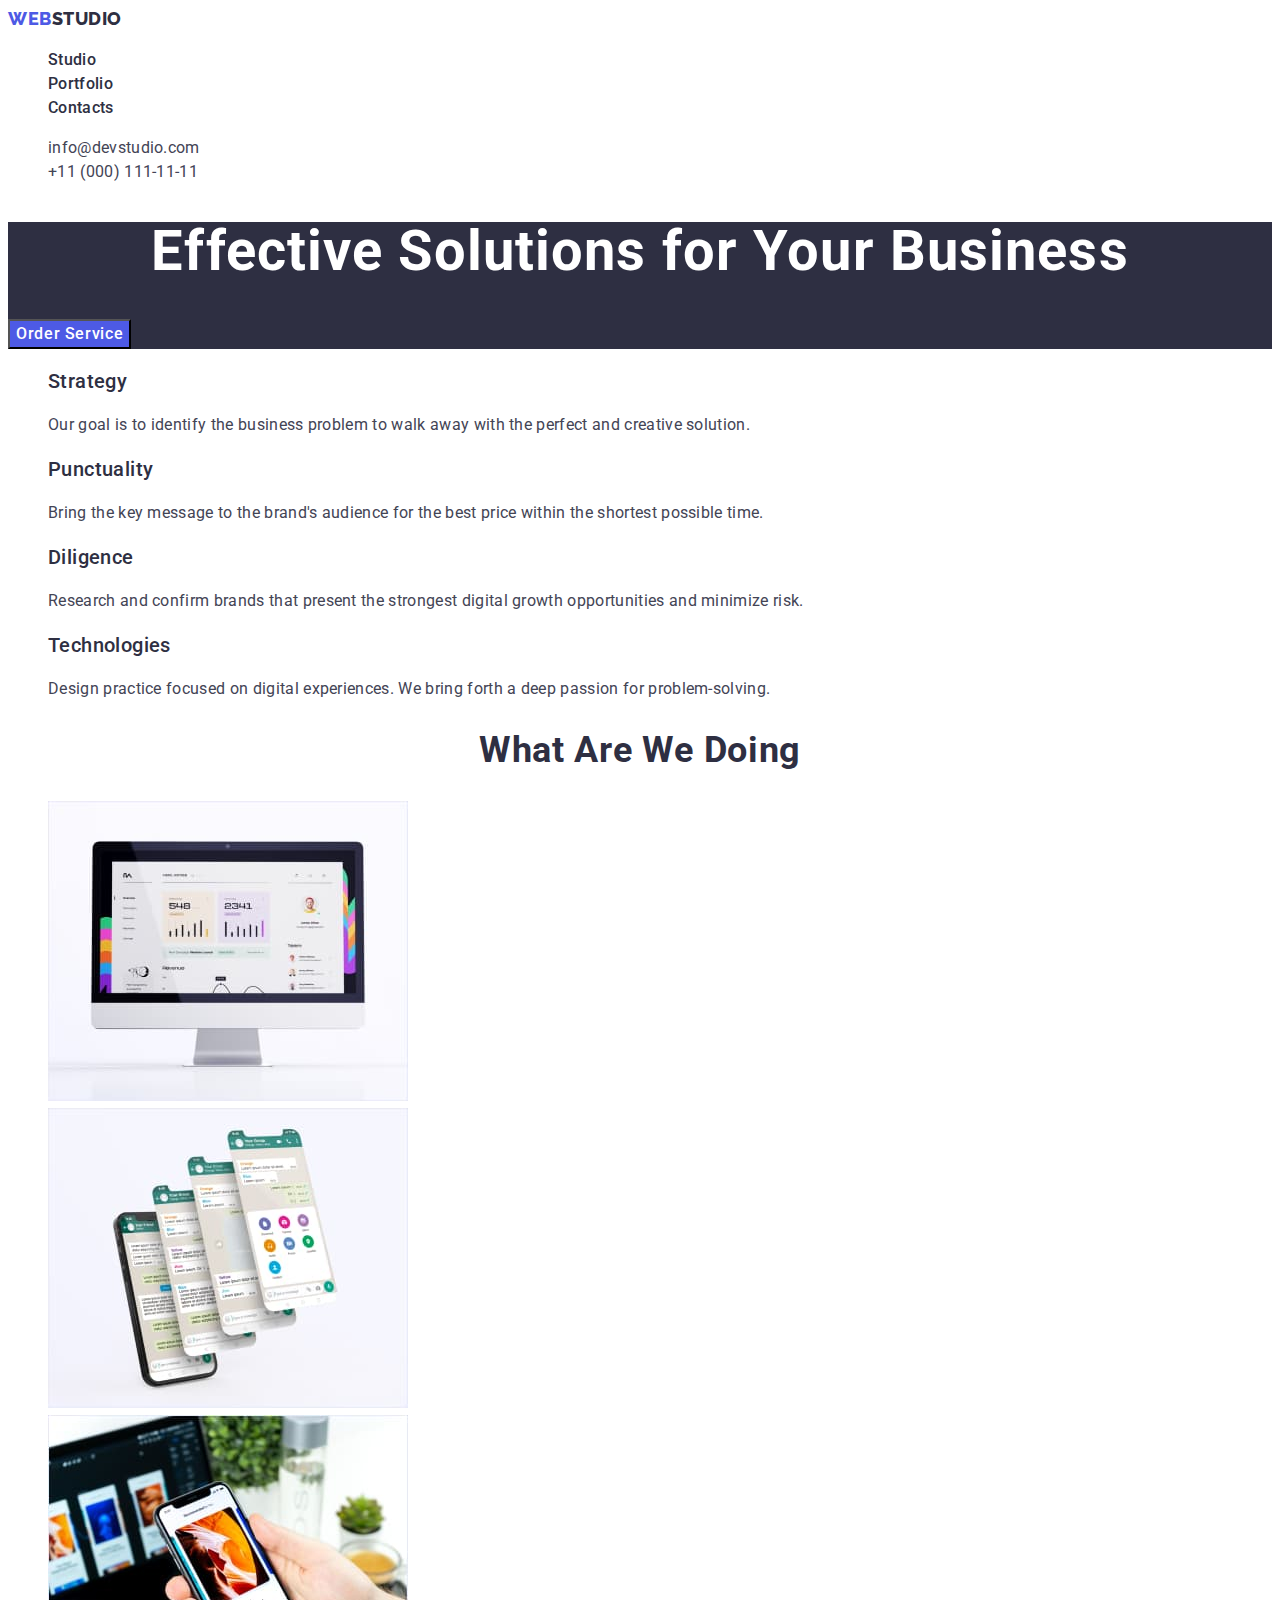
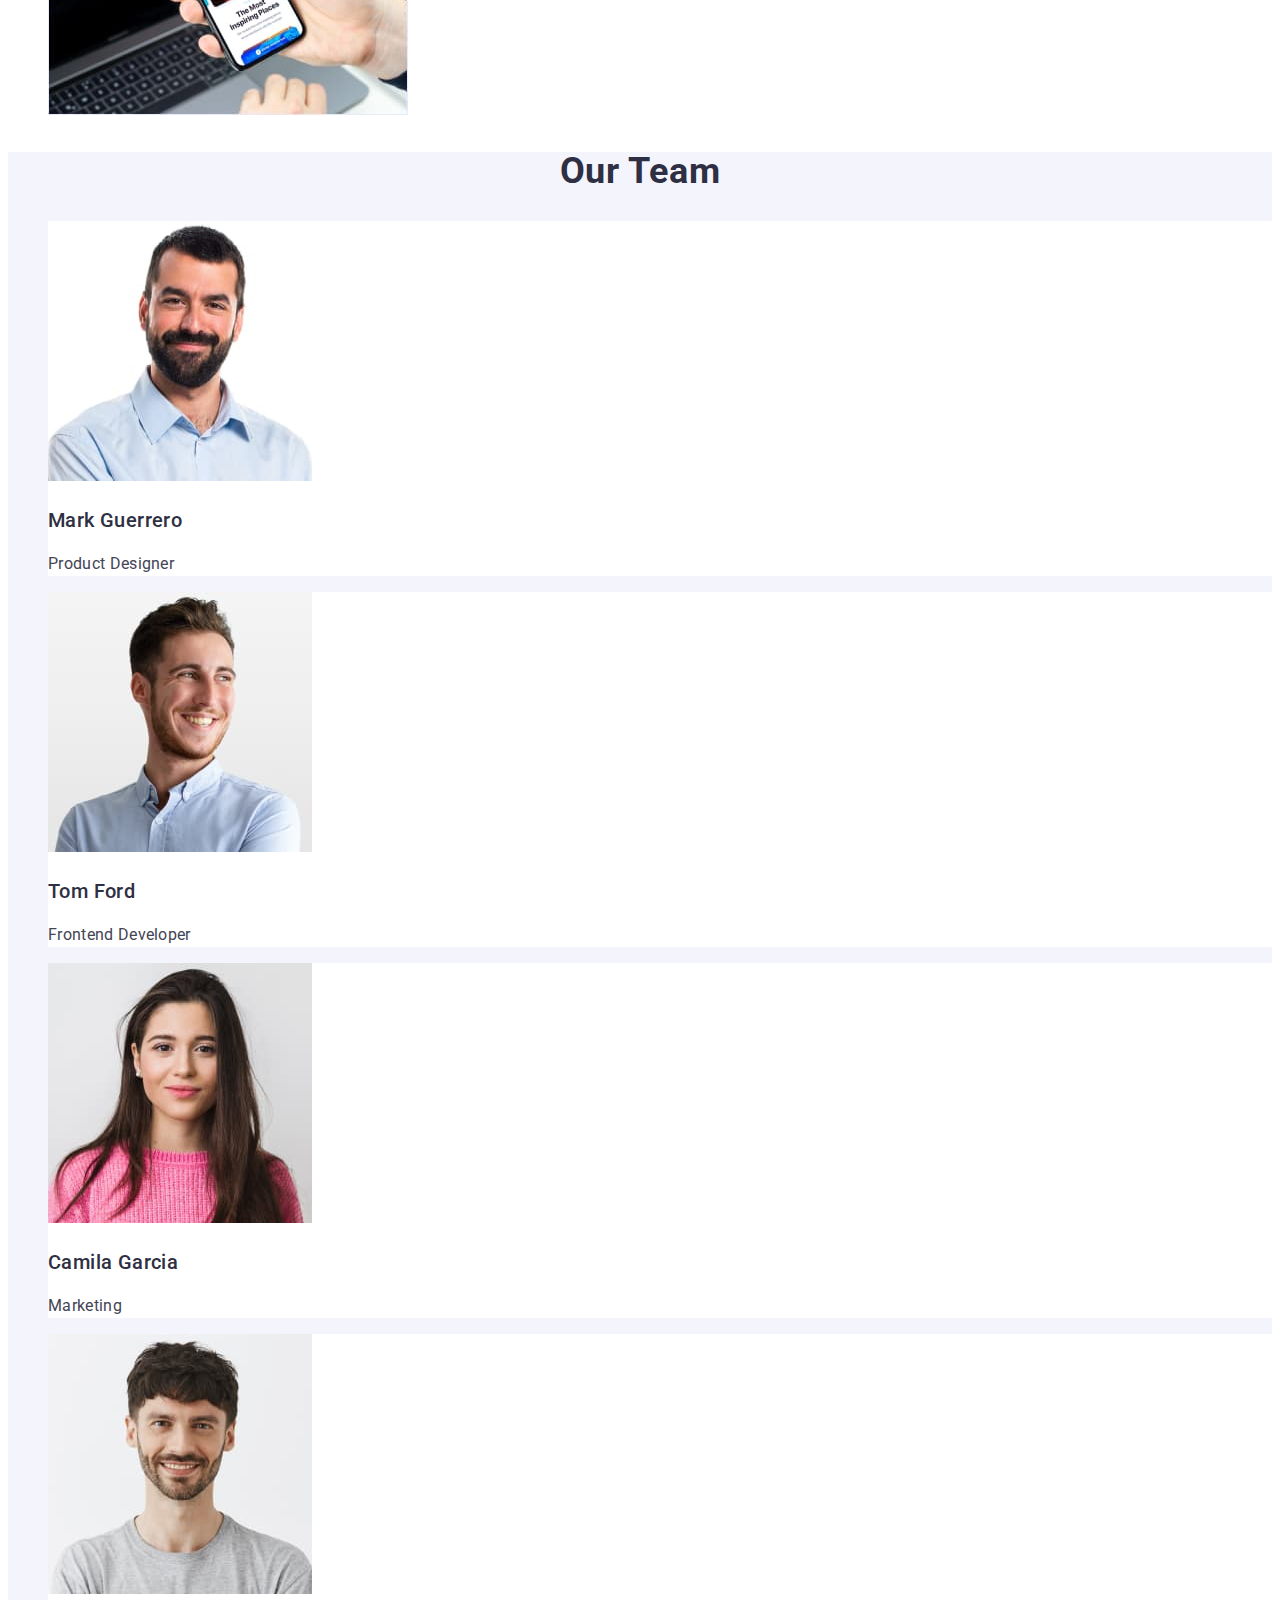
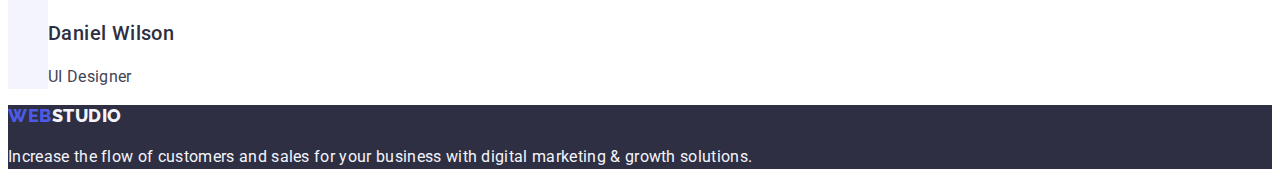
<file: index.html>
<!DOCTYPE html>

<html lang="en">

<head>
    <meta charset="UTF-8">
    <meta http-equiv="X-UA-Compatible" content="IE=edge">
    <meta name="viewport" content="width=device-width, initial-scale=1.0">
    <title>WebStudio</title>

    <link rel="preconnect" href="https://fonts.googleapis.com">
    <link rel="preconnect" href="https://fonts.gstatic.com" crossorigin>
    <link href="https://fonts.googleapis.com/css2?family=Raleway:wght@800&family=Roboto:wght@400;500;700&display=swap"
        rel="stylesheet">

    <link rel="stylesheet" href="./css/styles.css">
</head>

<body>
    <header class="page-header">
        <nav class="page-nav">
            <a href="./index.html" class="logo link">Web<span class="logo-part-dark">Studio</span></a>
            <ul class="menu list">
                <li class="menu-item"><a class="menu-link link" href="./index.html">Studio</a></li>
                <li class="menu-item"><a class="menu-link link" href="./portfolio.html">Portfolio</a></li>
                <li class="menu-item"><a class="menu-link link" href="">Contacts</a></li>

            </ul>
        </nav>
        <address class="contact-ifo link">
            <ul class="contact-info-list list">
                <li class="contact-item"><a class="contact-info-item link"
                        href="mailto:info@devstudio.com">info@devstudio.com</a>
                </li>
                <li class="contact-item"><a class="contact-info-item link" href="tel:+110001111111">+11 (000)
                        111-11-11</a>
                </li>
            </ul>
        </address>
    </header>

    <main class="page-content">


        <section class="hero">
            <h1 class="page-main-title">Effective Solutions for Your Business</h1>
            <button class="order-button" type="button">Order Service</button>
        </section>

        <section class="our-advantages-section">

            <h2 class="hidden-title" hidden>Our advantages</h2>

            <ul class="our-advantages-list list">

                <li class="advantages-list-item">

                    <h3 class="description-title">Strategy</h3>

                    <p class="description-text">Our goal is to identify the business
                        problem to walk away with the perfect and creative solution. </p>
                </li>
                <li class="advantages-list-item">

                    <h3 class="description-title">Punctuality</h3>

                    <p class="description-text">Bring the key message to the brand's audience for the best price within
                        the shortest possible
                        time.
                    </p>
                </li>
                <li class="advantages-list-item">
                    <h3 class="description-title">Diligence</h3>
                    <p class="description-text">Research and confirm brands that present the strongest digital growth
                        opportunities and minimize
                        risk.</p>
                </li>
                <li class="advantages-list-item">
                    <h3 class="description-title">Technologies</h3>
                    <p class="description-text">Design practice focused on digital experiences. We bring forth a deep
                        passion for problem-solving.
                    </p>
                </li>
            </ul>
        </section>

        <section class="our-services-section">
            <h2 class="section-title">What are we doing</h2>

            <ul class="our-services-list list">
                <li class="our-services-list-item"><img src="./images/what_we_are_doing/screen.jpg"
                        alt="computer screen" width="360" height="300">
                </li>
                <li class="our-services-list-item"><img src="./images/what_we_are_doing/phone.jpg" alt="smartphone"
                        width="360" height="300"></li>
                <li class="our-services-list-item"><img src="./images/what_we_are_doing/laptop.jpg"
                        alt="laptop and smartphone" width="360" height="300">
                </li>

            </ul>
        </section>
        <section class="our-team-section">
            <h2 class="section-title">Our Team</h2>

            <ul class="our-team-list list">
                <li class="our-team-list-item card">
                    <img src="./images/our_tem/mark_guerrero.jpg" alt="Mark Guerrero. Product Designer." width="264"
                        height="260">
                    <h3 class="description-title">Mark Guerrero</h3>
                    <p class="description-text">Product Designer</p>
                </li>
                <li class="our-team-list-item card">
                    <img src="./images/our_tem/tom_ford.jpg" alt="Tom Ford. Frontend Developer." width="264"
                        height="260">
                    <h3 class="description-title">Tom Ford</h3>
                    <p class="description-text">Frontend Developer</p>
                </li>
                <li class="our-team-list-item card">
                    <img src="./images/our_tem/camila_garcia.jpg" alt="Camila Garcia. Marketing." width="264"
                        height="260">
                    <h3 class="description-title">Camila Garcia</h3>
                    <p class="description-text">Marketing</p>
                </li>
                <li class="our-team-list-item card">
                    <img src="./images/our_tem/daniel_wilson.jpg" alt="Daniel Wilson. UI Designer." width="264"
                        height="260">
                    <h3 class="description-title">Daniel Wilson</h3>
                    <p class="description-text">UI Designer</p>
                </li>
            </ul>
        </section>

    </main>

    <footer class="page-footer">
        <a href="./index.html" class="logo link">Web<span class="logo-part-light">Studio</span></a>
        <p class="footer-text">Increase the flow of customers and sales for your
            business with digital marketing & growth solutions.</p>
    </footer>
</body>

</html>
</file>
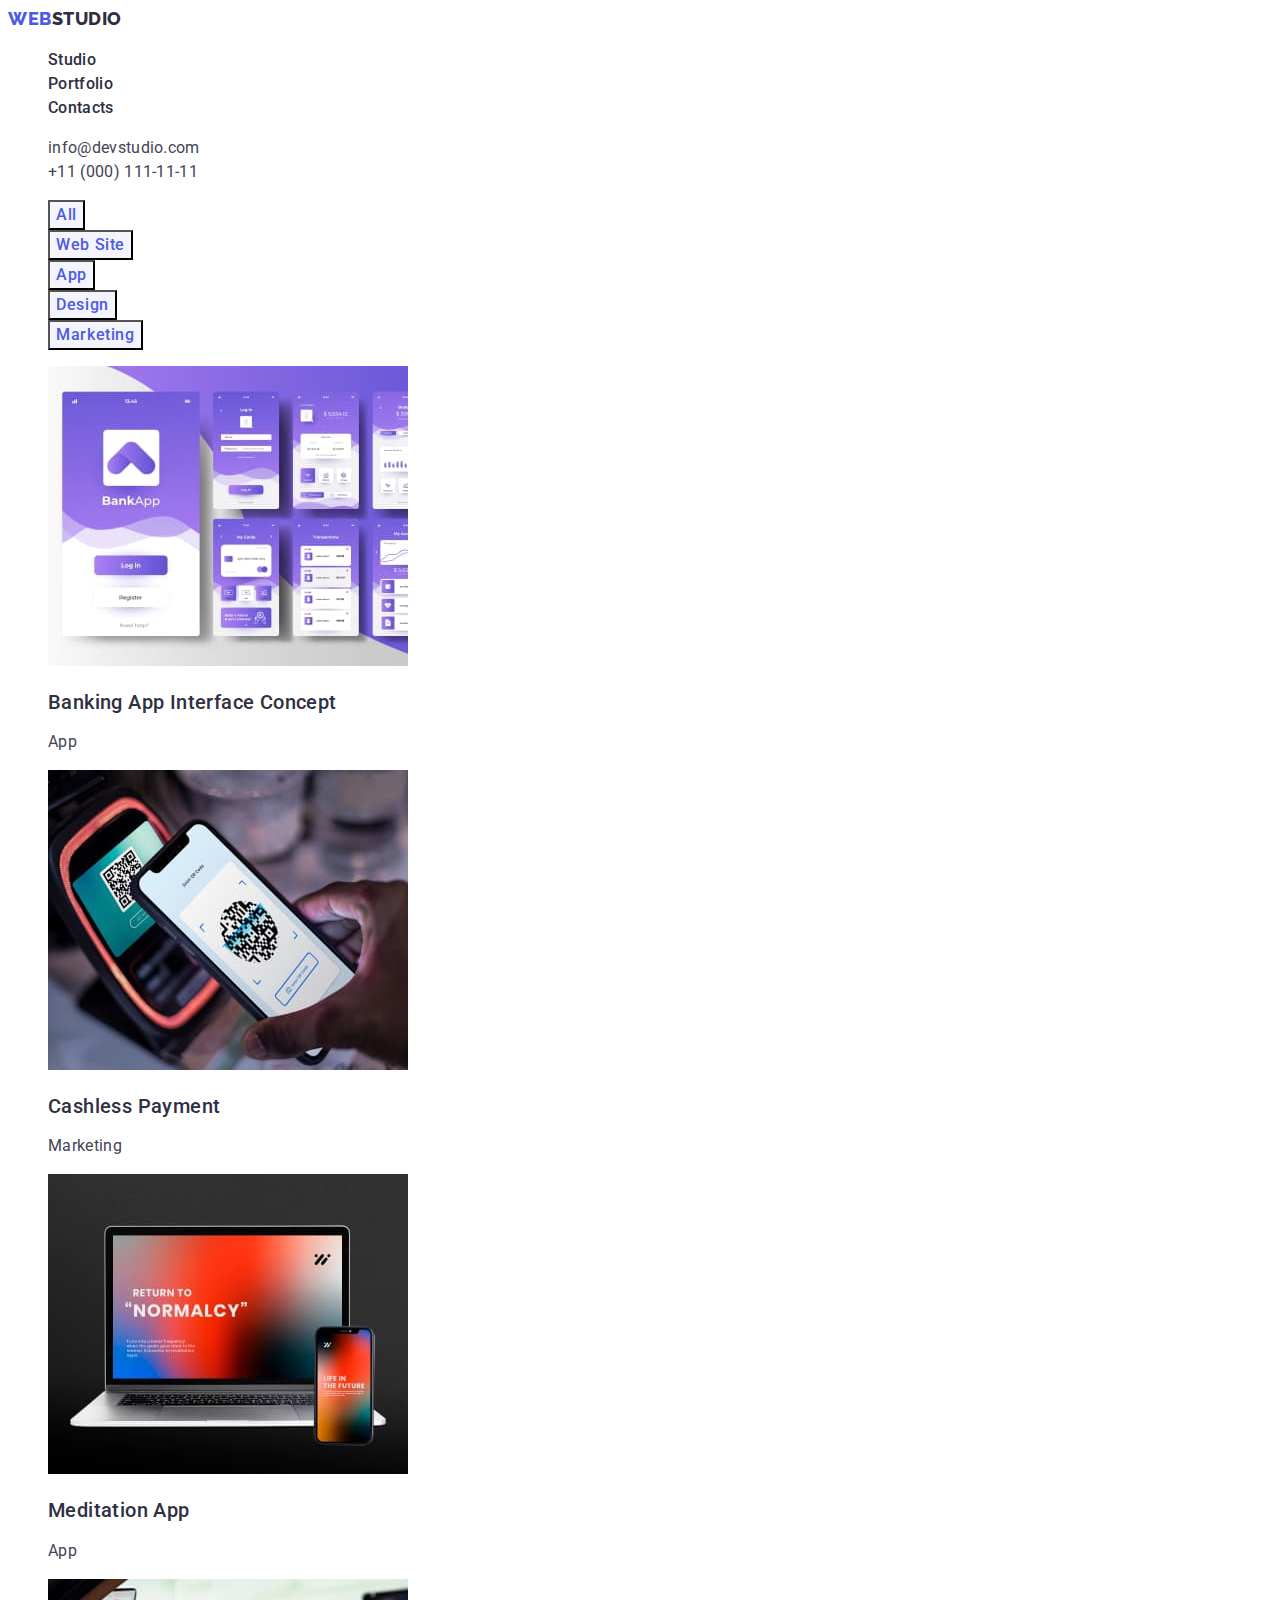
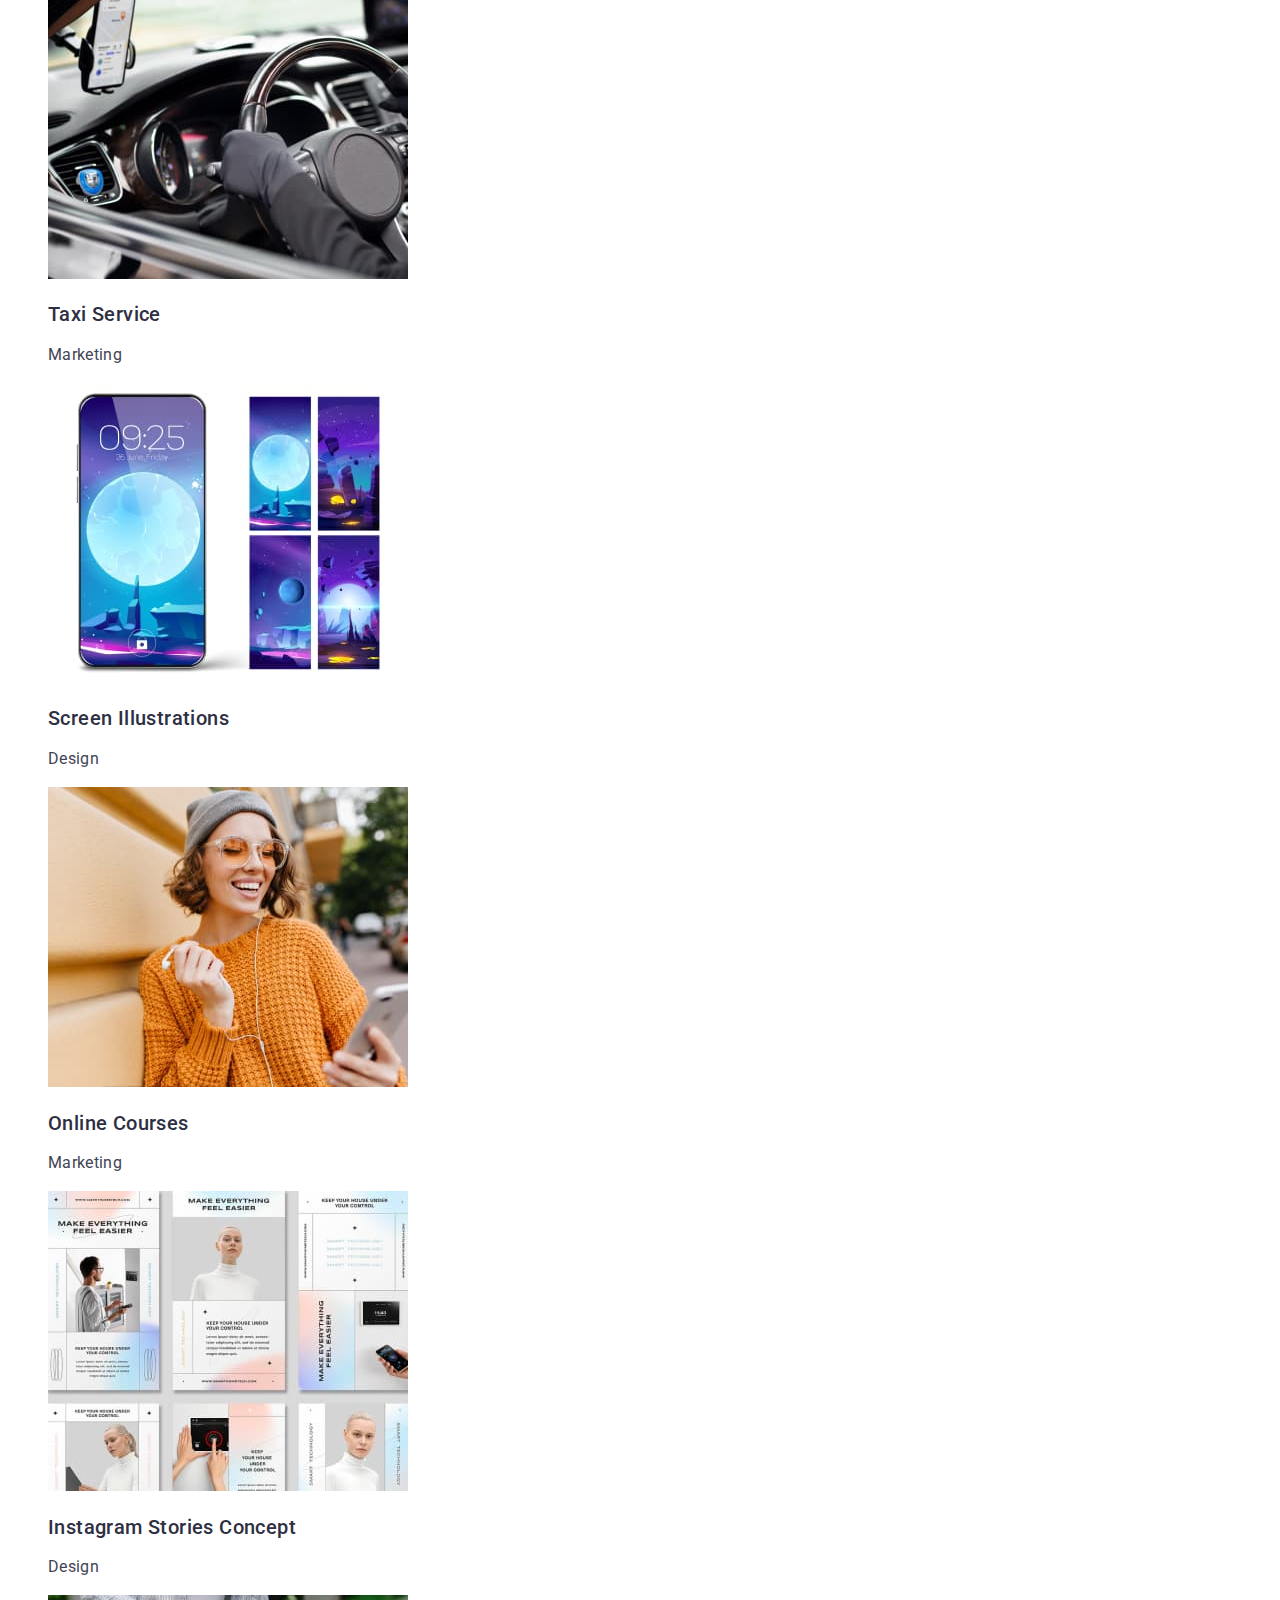
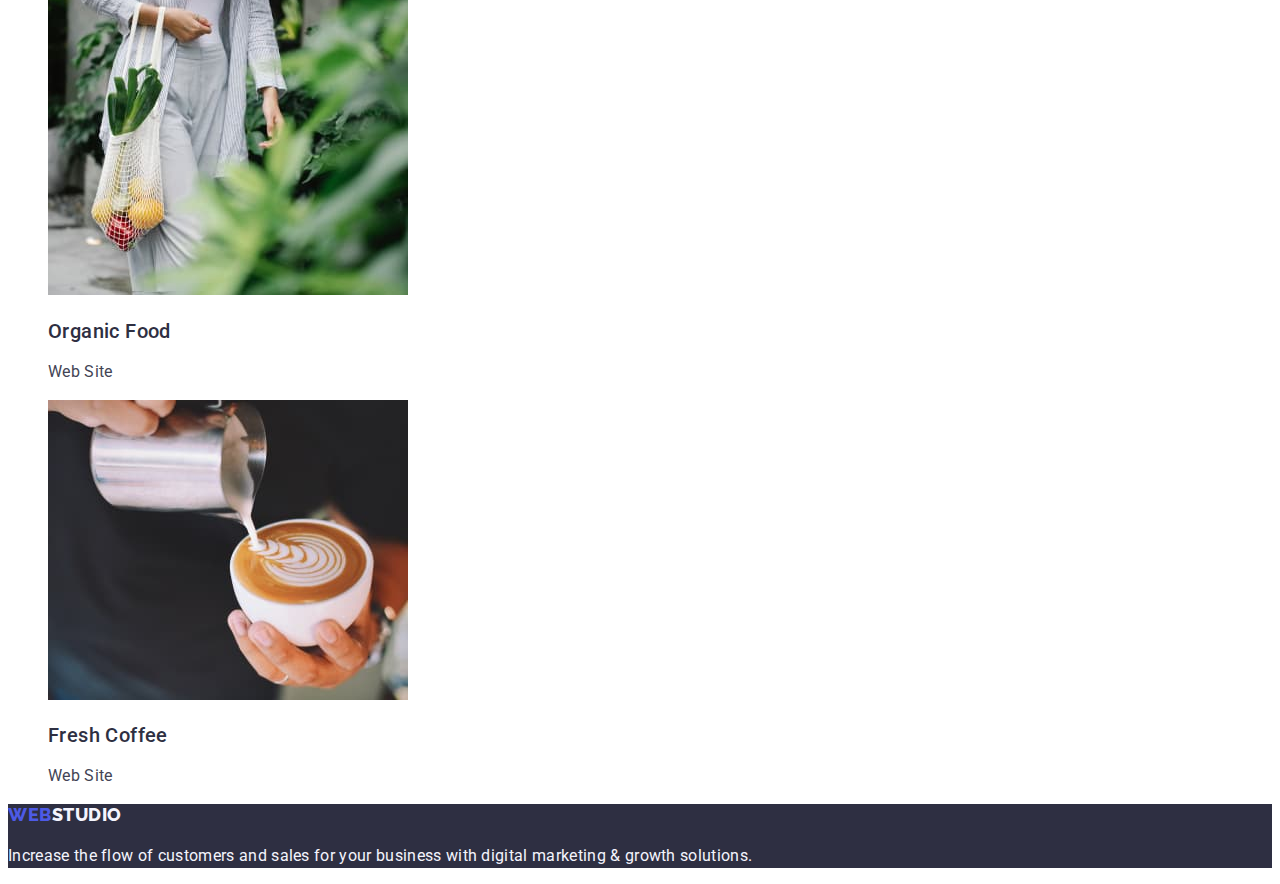
<file: portfolio.html>
<!DOCTYPE html>
<html lang="en">

<head>
    <meta charset="UTF-8">
    <meta http-equiv="X-UA-Compatible" content="IE=edge">
    <meta name="viewport" content="width=device-width, initial-scale=1.0">
    <title>WebStudio Portfolio</title>

    <link rel="preconnect" href="https://fonts.googleapis.com">
    <link rel="preconnect" href="https://fonts.gstatic.com" crossorigin>
    <link
        href="https://fonts.googleapis.com/css2?family=Raleway:wght@800&family=Roboto:wght@400;500;700;900&display=swap"
        rel="stylesheet">

    <link rel="stylesheet" href="./css/styles.css">
</head>

<body>
    <header>
        <nav class="page-nav">
            <a href="./index.html" class="logo link">Web<span class="logo-part-dark">Studio</span></a>
            <ul class="menu list">
                <li class="menu-item"><a class="menu-link link" href="./index.html">Studio</a></li>
                <li class="menu-item"><a class="menu-link link" href="./portfolio.html">Portfolio</a></li>
                <li class="menu-item"><a class="menu-link link" href="">Contacts</a></li>

            </ul>
        </nav>
        <address class="contact-ifo link">
            <ul class="contact-info-list list">
                <li class="contact-item"><a class="mail contact-info-item link"
                        href="mailto:info@devstudio.com">info@devstudio.com</a>
                </li>
                <li class="contact-item"><a class="tel contact-info-item link" href="tel:+110001111111">+11 (000)
                        111-11-11</a>
                </li>
            </ul>
        </address>
    </header>
    <main>

        <section>
            <h1 hidden>Our Projects</h1>

            <ul class="filter-button-list list">
                <li class="button-list-item">
                    <button class="filter-button" type="button">All</button>
                </li>
                <li class="button-list-item">
                    <button class="filter-button" type="button">Web Site</button>
                </li>
                <li class="button-list-item">
                    <button class="filter-button" type="button">App</button>
                </li>
                <li class="button-list-item">
                    <button class="filter-button" type="button">Design</button>
                </li>
                <li class="button-list-item">
                    <button class="filter-button" type="button">Marketing</button>
                </li>
            </ul>

            <ul class="projects-card-list list">
                <li>
                    <a class="project-link link"><img src="./images/portfolio/banking-app-interface-concept.jpg"
                            alt="Screens of a banking application in purple and white colors." width="360" height="300">
                        <h2 class="description-title">Banking App Interface Concept</h2>
                        <p class="description-text">App</p>
                    </a>
                </li>
                <li> <a class="project-link link"><img src="./images/portfolio/cashless-payment.jpg"
                            alt="Paying with a phone by holding it close to a terminal." width="360" height="300">
                        <h2 class="description-title">Cashless Payment</h2>
                        <p class="description-text">Marketing</p>
                    </a>
                </li>
                <li> <a class="project-link link"><img src="./images/portfolio/meditation-app.jpg"
                            alt="A phone and leptop with a text on green background. Return to normalcy. Life in the future."
                            width="360" height="300">
                        <h2 class="description-title">Meditation App</h2>
                        <p class="description-text">App</p>
                    </a>
                </li>
                <li> <a class="project-link link"><img src="./images/portfolio/taxi-service.jpg"
                            alt="A car salon. Hands on the steering wheel." width="360" height="300">
                        <h2 class="description-title">Taxi Service</h2>
                        <p class="description-text">Marketing</p>
                    </a>
                </li>
                <li> <a class="project-link link"><img src="./images/portfolio/screen-illustration.jpg"
                            alt="Wallpaper illustrations for a phone picturing the moon upon a deserted planet."
                            width="360" height="300">
                        <h2 class="description-title">Screen Illustrations</h2>
                        <p class="description-text">Design</p>
                    </a>
                </li>
                <li> <a class="project-link link"><img src="./images/portfolio/online-courses.jpg"
                            alt="A smiling girl wearing headphones and sunglasses." width="360" height="300">
                        <h2 class="description-title">Online Courses</h2>
                        <p class="description-text">Marketing</p>
                    </a>
                </li>
                <li> <a class="project-link link"><img src="./images/portfolio/instagram-story-concept.jpg"
                            alt="Instagram posts with pictures of people in white." width="360" height="300">
                        <h2 class="description-title">Instagram Stories Concept</h2>
                        <p class="description-text">Design</p>
                    </a>
                </li>
                <li><a class="project-link link"><img src="./images/portfolio/organic-food.jpg"
                            alt="A woman carring a groceries bag." width="360" height="300">
                        <h2 class="description-title">Organic Food</h2>
                        <p class="description-text">Web Site</p>
                    </a>
                </li>
                <li><a class="project-link link"><img src="./images/portfolio/fresh-coffee.jpg"
                            alt="A cup of coffee with foam." width="360" height="300">
                        <h2 class="description-title">Fresh Coffee</h2>
                        <p class="description-text">Web Site</p>
                    </a>
                </li>
            </ul>
        </section>
    </main>
    <footer class="page-footer">
        <a href="./index.html" class="logo link">Web<span class="logo-part-light">Studio</span></a>
        <p class="footer-text">Increase the flow of customers and sales for your
            business with digital marketing & growth solutions.</p>
    </footer>
</body>

</html>
</file>
<file: css/styles.css>
/* Studio Page */

:root {
  --logo-brand-color: #4d5ae5;
  --pressed-state-color: #404bbf;
  --body-brand-color: #2e2f42;
  --success-messages-color: #31d0aa;
  --body-text-color: #434455;
  --helper-text-color: #8e8f99;
  --subtle-background-color: #e7e9fc;
  --light-mode-background-color: #f4f4fd;
  --overlay-color: #2e2f42;
  --hero-color: #2e2f42;
  --page-background-color: #ffffff;
  --modal-background-color: #fcfcfc;
}
body {
  font-family: "Roboto", sans-serif;
  color: var(--body-text-color);
  font-weight: 400;
  font-size: 16px;
  line-height: 1.5;
  letter-spacing: 0.02em;
  background-color: var(--page-background-color);
}

button {
  font-family: inherit;
}

button:hover,
button:focus {
  background-color: var(--pressed-state-color);
}

.list {
  list-style: none;
}

.logo {
  font-family: "Raleway", sans-serif;
  font-weight: 800;
  font-size: 18px;
  line-height: 1.17;
  letter-spacing: 0.03em;
  text-transform: uppercase;
  color: var(--logo-brand-color);
}

.logo-part-dark {
  color: var(--body-brand-color);
}
.logo-part-light {
  color: var(--light-mode-background-color);
}

.link {
  text-decoration: none;
  font-style: normal;
}

.link:hover,
.link:focus {
  color: var(--pressed-state-color);
}

.menu-link {
  font-weight: 500;
  color: var(--hero-color);
}

.contact-info {
  font-style: normal;
}

.contact-info-item {
  font-style: normal;
  font-weight: 400;
  color: var(--body-text-color);
}

.hero {
  background-color: var(--hero-color);
}
.page-main-title {
  font-weight: 700;
  font-size: 56px;
  line-height: 1.07;
  letter-spacing: 0.02em;
  text-align: center;
  color: var(--page-background-color);
}
.order-button {
  background-color: var(--logo-brand-color);
  font-weight: 500;
  font-size: 16px;
  line-height: 1.5;
  letter-spacing: 0.04em;
  cursor: pointer;
  color: var(--page-background-color);
}

.section-title {
  font-weight: 700;
  font-size: 36px;
  line-height: 1.11;
  letter-spacing: 0.02em;
  text-align: center;
  text-transform: capitalize;
  color: var(--hero-color);
}

.description-title {
  font-weight: 500;
  font-size: 20px;
  line-height: 1.2;
  letter-spacing: 0.02em;
  color: var(--hero-color);
}

.our-team-section {
  background-color: var(--light-mode-background-color);
}

.card {
  background-color: var(--page-background-color);
}

.page-footer {
  background-color: var(--hero-color);
}

.footer-text {
  color: var(--light-mode-background-color);
}

/* Portfolio Page */

.filter-button {
  font-weight: 500;
  font-size: 16px;
  line-height: 1.5;
  letter-spacing: 0.04em;
  color: var(--logo-brand-color);
  background-color: var(--light-mode-background-color);
}

.filter-button:hover,
.filter-button:focus {
  cursor: pointer;
  color: var(--page-background-color);
}
</file>
